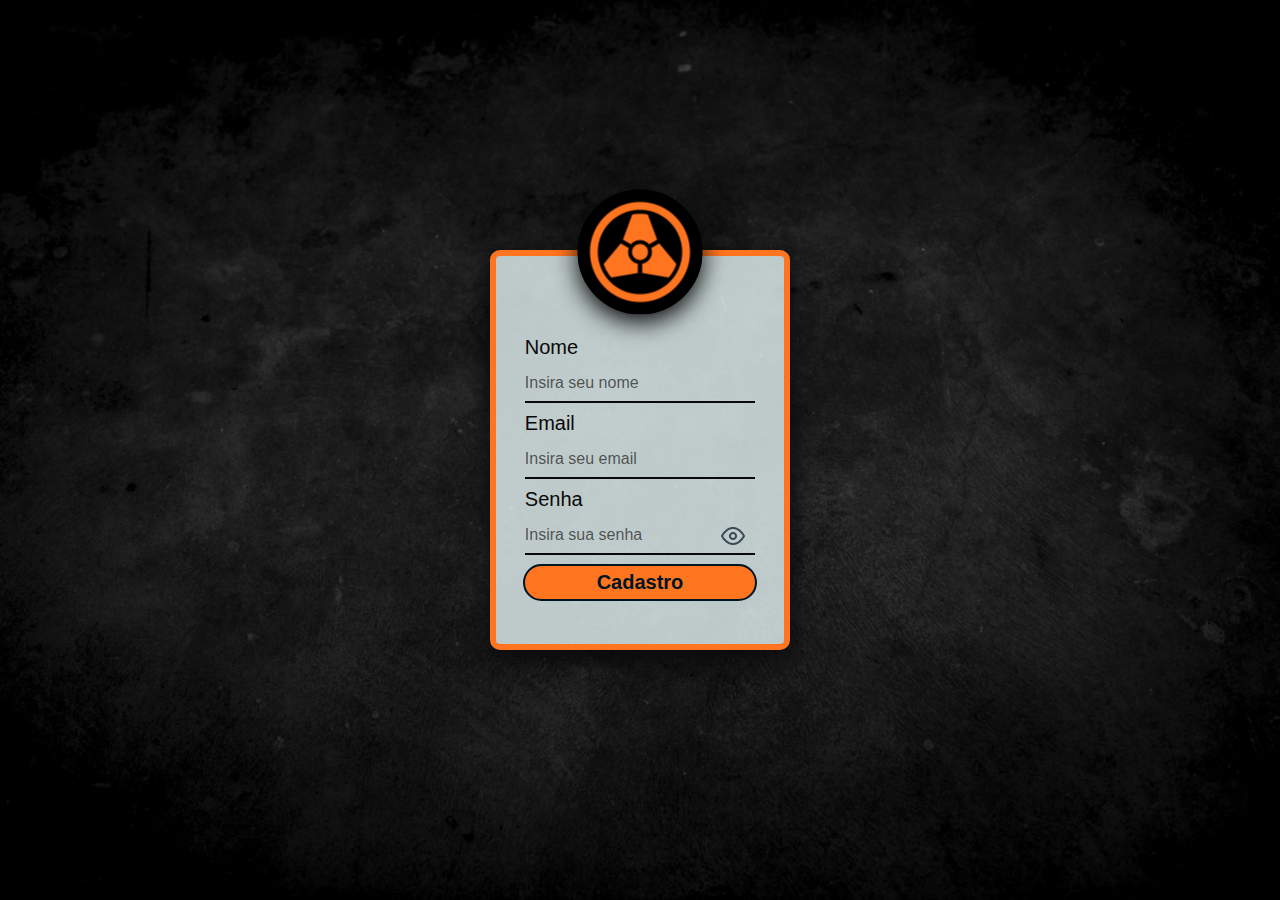
<file: cadastro/index.html>
<!DOCTYPE html>
<html lang="en">

<head>
    <meta charset="UTF-8">
    <meta name="viewport" content="width=device-width, initial-scale=1.0">
    <title>DA Cadastro</title>
    <link rel="stylesheet" href="style.css">
    <script src="https://code.jquery.com/jquery-3.7.1.js"
        integrity="sha256-eKhayi8LEQwp4NKxN+CfCh+3qOVUtJn3QNZ0TciWLP4=" crossorigin="anonymous"></script>
    <link rel="stylesheet" href="https://cdnjs.cloudflare.com/ajax/libs/font-awesome/6.7.2/css/all.min.css"
        crossorigin="anonymous">
</head>

<body>
    <div class="container">
        <div class="round">
          <img class="logo" src="./images/logo.png" alt="logo">
        </div>

        <div class="wrap-input-label">
            <label for="nome">Nome</label>
            <input type="text" id="nome" placeholder="Insira seu nome">
        </div>

         <div class="wrap-input-label">
            <label for="email">Email</label>
            <input type="text" id="email" placeholder="Insira seu email">
        </div>

        <div class="wrap-input-label">
            <label for="senha">Senha</label>
            <input type="text" id="senha" placeholder="Insira sua senha">
            <div onclick="showPassword()">
                <img class="eye" src="./images/eye.png" alt="Olho" id="eye">
            </div>
        </div>

        <button class="btn-cadastro" href="../login/index.html" onclick="cadastro()">Cadastro</button>
    </div>
    
    <script src="script.js"></script>
</body>

</html>
</file>
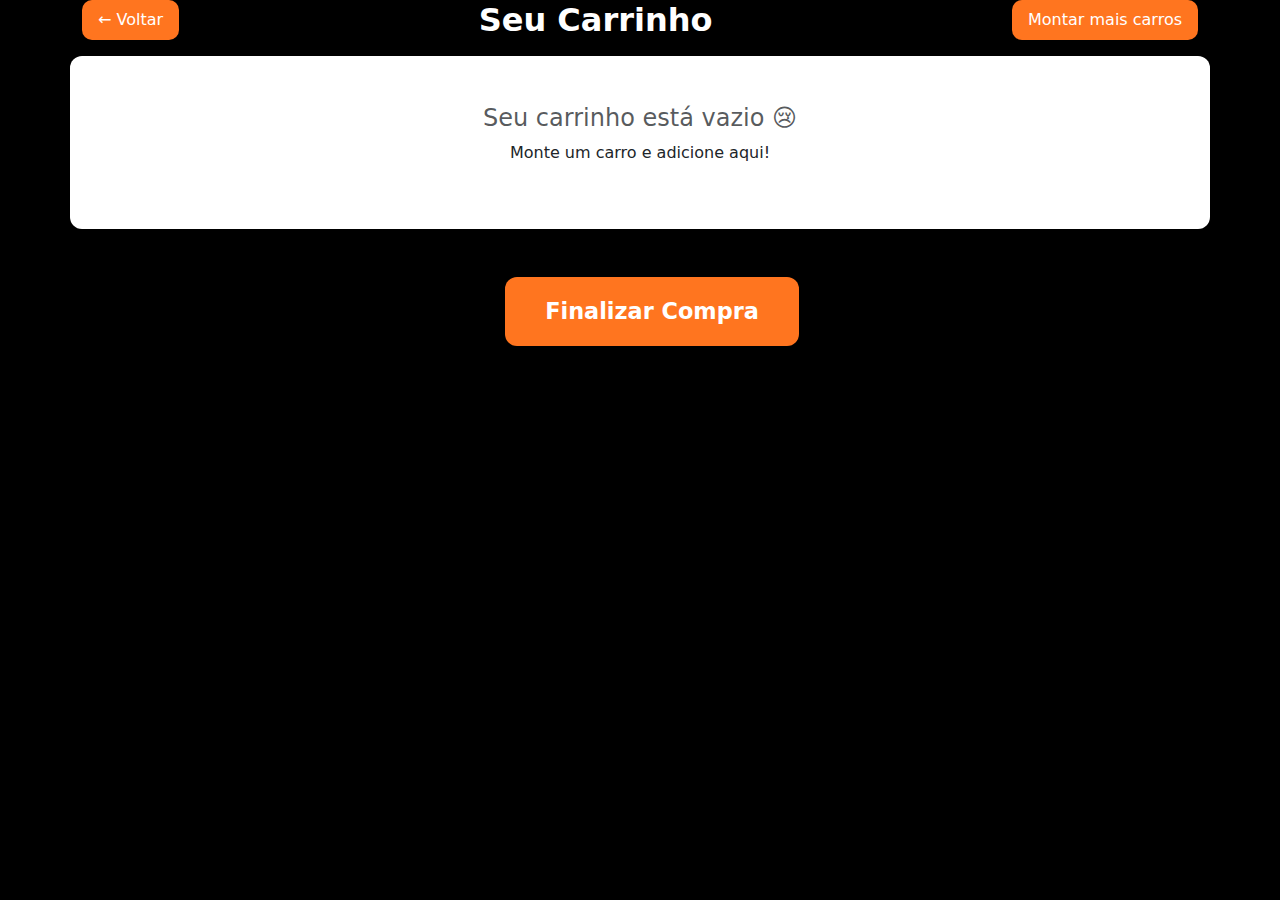
<file: carrinho/index.html>
<!DOCTYPE html>
<html lang="pt-BR">
<head>
  <meta charset="UTF-8">
  <meta name="viewport" content="width=device-width, initial-scale=1.0">
  <title>DA Carrinho</title>

  <link href="https://cdn.jsdelivr.net/npm/bootstrap@5.0.2/dist/css/bootstrap.min.css" rel="stylesheet">
  <script src="https://cdn.jsdelivr.net/npm/bootstrap@5.0.2/dist/js/bootstrap.bundle.min.js"></script>

  <link href="https://fonts.googleapis.com/css2?family=Poppins:wght@400;500;600;700&display=swap" rel="stylesheet">

  <link rel="stylesheet" href="./style.css">
</head>
<body id="bg-light">

  <div class="container">
    <div class="d-flex justify-content-between align-items-center mb-3">

      <button class="btn-outline-dark" onclick="window.location.href='../montagens/index.html'">← Voltar</button>

      <h2 class="fw-bold m-0">Seu Carrinho</h2>

      <div class="d-flex gap-2">
        <button id="btnLimpar" class="btn btn-danger">Limpar tudo</button>

        <button class="btn-primary" onclick="window.location.href='../pagina principal/index.html'">
          Montar mais carros
        </button>
      </div>
    </div>

    <div id="listaCarrinho" class="row gy-4"></div>

    <div class="d-flex justify-content-center align-items-center gap-4 mt-5" id="areaFinalizar" style="display:none;">

      <h3 id="valorTotal" class="text-white fw-bold m-0"></h3>

      <a href="../pagamento/index.html">
        <button class="btn-finalizar btn btn-success">Finalizar Compra</button>
      </a>
    </div>
  </div>

  <script>
  window.onload = function () {
    const lista = document.getElementById("listaCarrinho");
    const btnLimpar = document.getElementById("btnLimpar");
    const areaFinalizar = document.getElementById("areaFinalizar");
    const valorTotalEl = document.getElementById("valorTotal");

    const configuracoes = JSON.parse(localStorage.getItem("configuracoesCarros")) || [];

    if (configuracoes.length === 0) {
      lista.innerHTML = `
        <div class="text-center py-5" style="background:white; border-radius:12px;">
          <h4 class="text-muted">Seu carrinho está vazio 😢</h4>
          <p>Monte um carro e adicione aqui!</p>
        </div>
      `;
      btnLimpar.style.display = "none";
      return;
    }

    let total = 0;

    configuracoes.forEach((cfg, index) => {

      if (typeof cfg.precoTotal !== "undefined") {
        total += Number(cfg.precoTotal);
      } else if (typeof cfg.preco !== "undefined") {
        total += Number(cfg.preco);
      }

      const col = document.createElement("div");
      col.className = "col-md-6 col-lg-4";

      col.innerHTML = `
        <div class="card shadow-sm h-100">

          <img src="${cfg.imagem || '../imagens/default.jpg'}" 
               class="card-img-top" 
               alt="${cfg.descricao}" 
               style="height:180px; object-fit:contain; background:white;">

          <div class="card-body d-flex flex-column">
            <h5 class="card-title fw-bold">${cfg.descricao}</h5>

            <p class="mb-1"><strong>Cor:</strong> ${cfg.cor || "-"}</p>
            <p class="mb-1"><strong>Suspensão:</strong> ${cfg.suspensao || "-"}</p>
            <p class="mb-1"><strong>Roda:</strong> ${cfg.roda || "-"}</p>
            <p class="mb-1"><strong>Bodykit:</strong> ${cfg.bodykit || "-"}</p>

            ${cfg.desempenho?.length ? `<p class="mb-1"><strong>Desempenho:</strong> ${cfg.desempenho.join(", ")}</p>` : ""}
            ${cfg.conforto?.length ? `<p class="mb-1"><strong>Conforto:</strong> ${cfg.conforto.join(", ")}</p>` : ""}
            ${cfg.tecnologia?.length ? `<p class="mb-1"><strong>Tecnologia:</strong> ${cfg.tecnologia.join(", ")}</p>` : ""}
            ${cfg.outras?.length ? `<p class="mb-1"><strong>Outras:</strong> ${cfg.outras.join(", ")}</p>` : ""}

            <button class="btn btn-outline-danger w-100 mt-auto" onclick="removerCarro(${index})">
              Remover
            </button>
          </div>
        </div>
      `;

      lista.appendChild(col);
    });

    valorTotalEl.textContent = `Total: R$ ${total.toLocaleString('pt-BR', { 
      minimumFractionDigits: 2, 
      maximumFractionDigits: 2 
    })}`;

    /* SALVA O TOTAL PARA A PÁGINA DE PAGAMENTO */
    localStorage.setItem("valorFinal", total.toFixed(2));

    areaFinalizar.style.display = "flex";

    btnLimpar.addEventListener("click", () => {
      if (confirm("Tem certeza que deseja limpar todo o carrinho?")) {
        localStorage.removeItem("configuracoesCarros");
        window.location.reload();
      }
    });
  };

  function removerCarro(index) {
    const configuracoes = JSON.parse(localStorage.getItem("configuracoesCarros")) || [];
    configuracoes.splice(index, 1);
    localStorage.setItem("configuracoesCarros", JSON.stringify(configuracoes));
    window.location.reload();
  }
</script>

</body>
</html>
</file>
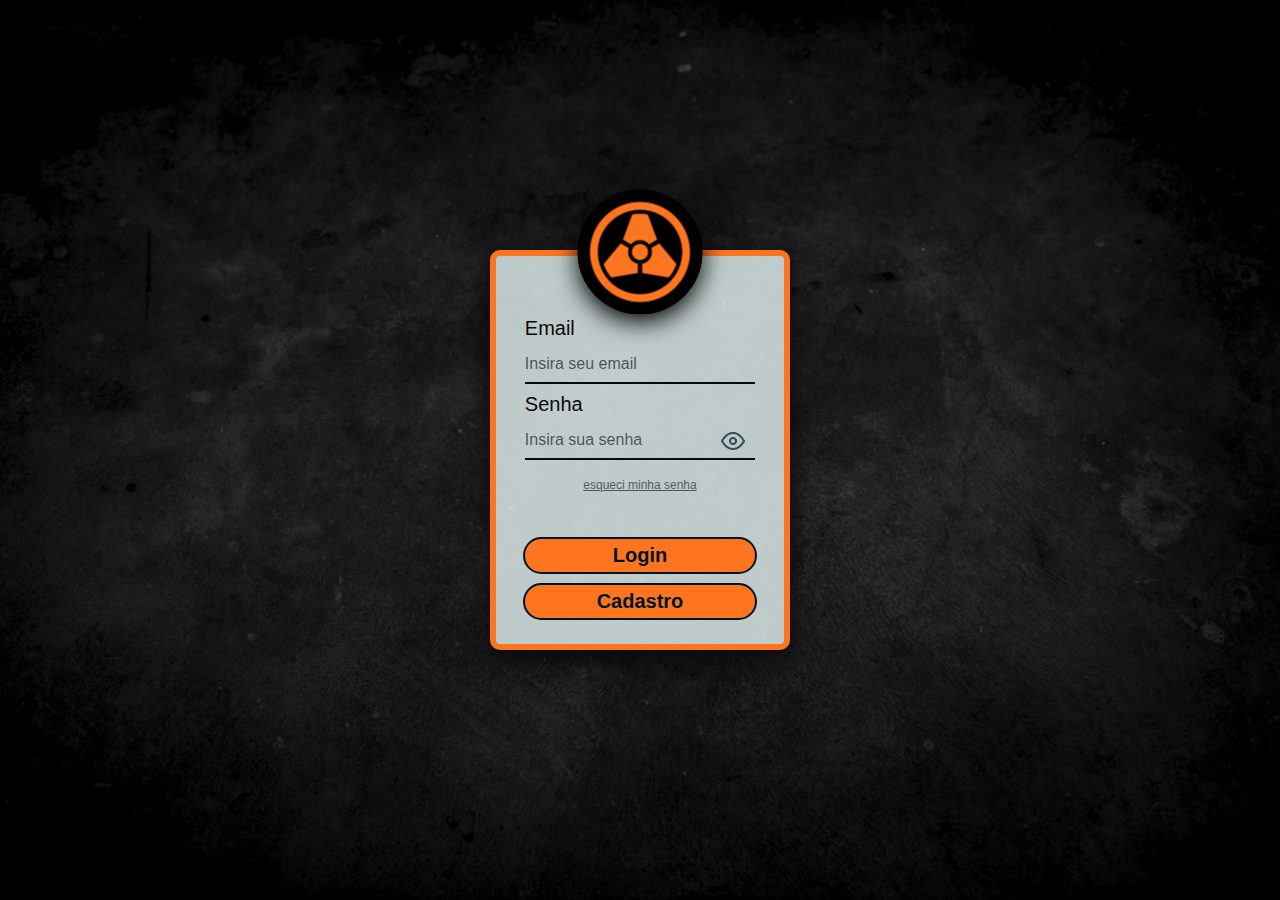
<file: login/index.html>
<!DOCTYPE html>
<html lang="en">

<head>
    <meta charset="UTF-8">
    <meta name="viewport" content="width=device-width, initial-scale=1.0">
    <title>DA Login</title>
    <link rel="stylesheet" href="style.css">
    <script src="https://code.jquery.com/jquery-3.7.1.js"
        integrity="sha256-eKhayi8LEQwp4NKxN+CfCh+3qOVUtJn3QNZ0TciWLP4=" crossorigin="anonymous"></script>
    <link rel="stylesheet" href="https://cdnjs.cloudflare.com/ajax/libs/font-awesome/6.7.2/css/all.min.css"
        crossorigin="anonymous">
</head>

<body>
    <div class="container">
        <div class="round">
          <img class="logo" src="./images/logop.png" alt="logo">
        </div>

        <div class="wrap-input-label">
            <label for="nome">Email</label>
            <input type="text" id="nome" placeholder="Insira seu email">
        </div>

        <div class="wrap-input-label">
            <label for="senha">Senha</label>
            <input type="text" id="senha" placeholder="Insira sua senha">
            <div onclick="showPassword()">
                <img class="eye" src="./images/eye.png" alt="Olho" id="eye">
            </div>
        </div>

        <p>esqueci minha senha</p>
        <button class="btn-login" href="../pagina principal/index.html" onclick="login()">Login</button>
        <a class="btncadastro" href="../cadastro/index.html"><span>Cadastro</span> </a>
    </div>

    <div class="error-div" id="error-modal">
        <h3>Credenciais incorretas!!!</h3>
        <button onclick="fecharError()">❌</button>
    </div>
    
    <script src="script.js"></script>
</body>

</html>
</file>
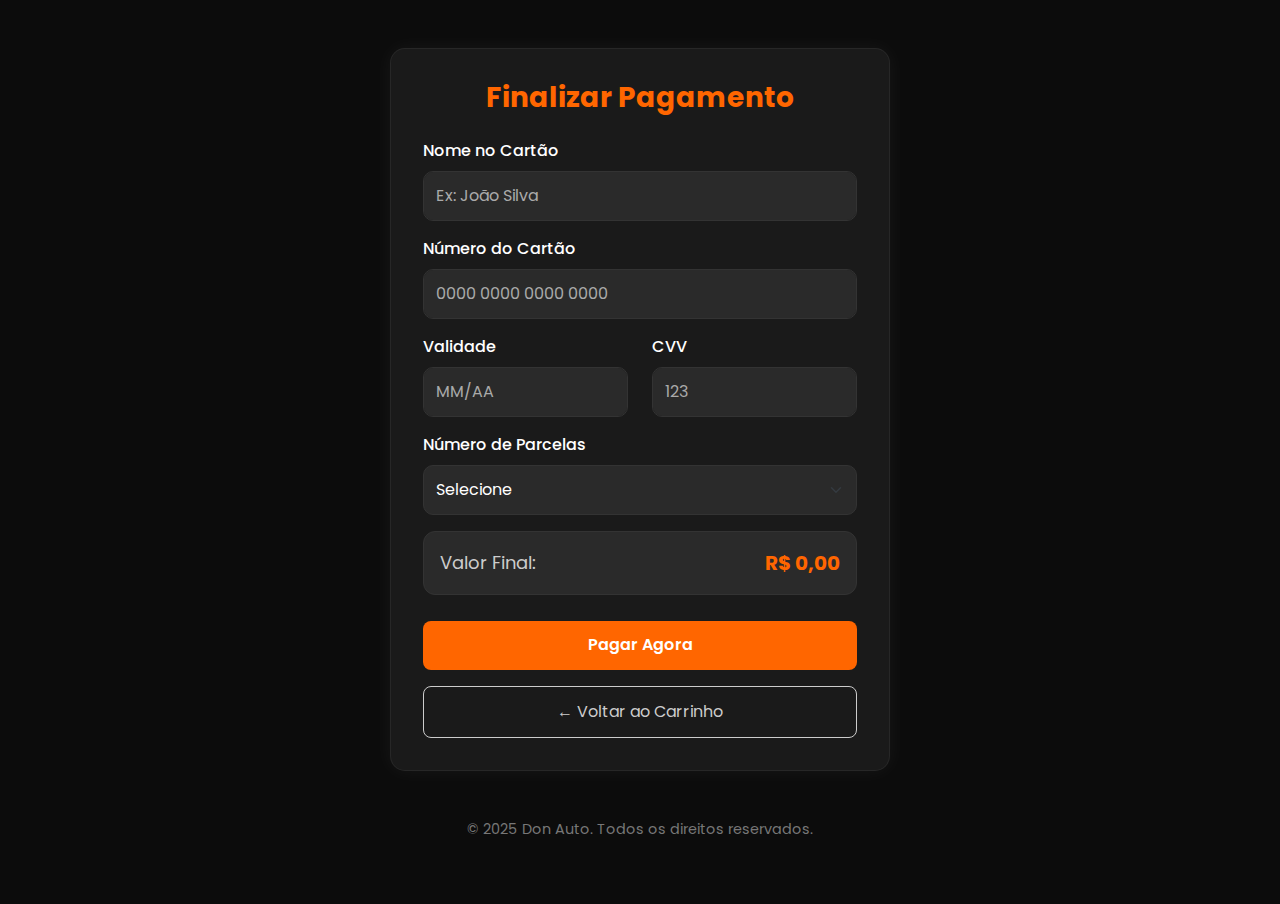
<file: pagamento/index.html>
<!DOCTYPE html>
<html lang="pt-BR">
<head>
  <meta charset="UTF-8">
  <meta name="viewport" content="width=device-width, initial-scale=1.0">
  <title>DA Pagamento</title>

  <link href="https://cdn.jsdelivr.net/npm/bootstrap@5.3.0/dist/css/bootstrap.min.css" rel="stylesheet">

  <link href="https://fonts.googleapis.com/css2?family=Poppins:wght@400;500;600;700&display=swap" rel="stylesheet">

  <link rel="stylesheet" href="style.css">

</head>
<body>

  <div class="container py-5">
    <div class="payment-card">
      <h2>Finalizar Pagamento</h2>

      <form id="formPagamento">
        
        <div class="mb-3">
          <label for="nomeTitular" class="form-label">Nome no Cartão</label>
          <input type="text" id="nomeTitular" class="form-control" placeholder="Ex: João Silva" required>
        </div>

        <div class="mb-3">
          <label for="numeroCartao" class="form-label">Número do Cartão</label>
          <input type="text" id="numeroCartao" class="form-control" maxlength="19" placeholder="0000 0000 0000 0000" required>
        </div>

        <div class="row">
          <div class="col-6 mb-3">
            <label for="validade" class="form-label">Validade</label>
            <input type="text" id="validade" class="form-control" placeholder="MM/AA" maxlength="5" required>
          </div>
          <div class="col-6 mb-3">
            <label for="cvv" class="form-label">CVV</label>
            <input type="text" id="cvv" class="form-control" maxlength="4" placeholder="123" required>
          </div>
        </div>

        <div class="mb-3">
          <label for="parcelas" class="form-label">Número de Parcelas</label>
          <select id="parcelas" class="form-select" required>
            <option value="">Selecione</option>
            <option>À Vista</option>
            <option>12x sem juros</option>
            <option>24x sem juros</option>
            <option>36x sem juros</option>
            <option>48x com juros</option>
          </select>
        </div>

        <div class="valor-final-box mb-3">
          <span>Valor Final:</span>
          <strong id="valorFinal">R$ 0,00</strong>
        </div>

        <button type="submit" class="btn-pagar">Pagar Agora</button>
        <button type="button" class="btn-voltar" onclick="window.location.href='../carrinho/index.html'">← Voltar ao Carrinho</button>

      </form>
    </div>

    <footer class="mt-5">
      <p>© 2025 Don Auto. Todos os direitos reservados.</p>
    </footer>
  </div>

  <script>
    const valor = localStorage.getItem("valorFinal");

    if (valor) {
      document.getElementById("valorFinal").textContent =
        "R$ " + Number(valor).toLocaleString("pt-BR", {
          minimumFractionDigits: 2,
          maximumFractionDigits: 2
        });
    }

    const form = document.getElementById("formPagamento");

    form.addEventListener("submit", (e) => {
      e.preventDefault();

      alert("Pagamento realizado com sucesso! 💸");

      localStorage.removeItem("configuracoesCarros");
      localStorage.removeItem("valorFinal");

      window.location.href = "../pagina%20principal/index.html";
    });
  </script>

</body>
</html>
</file>
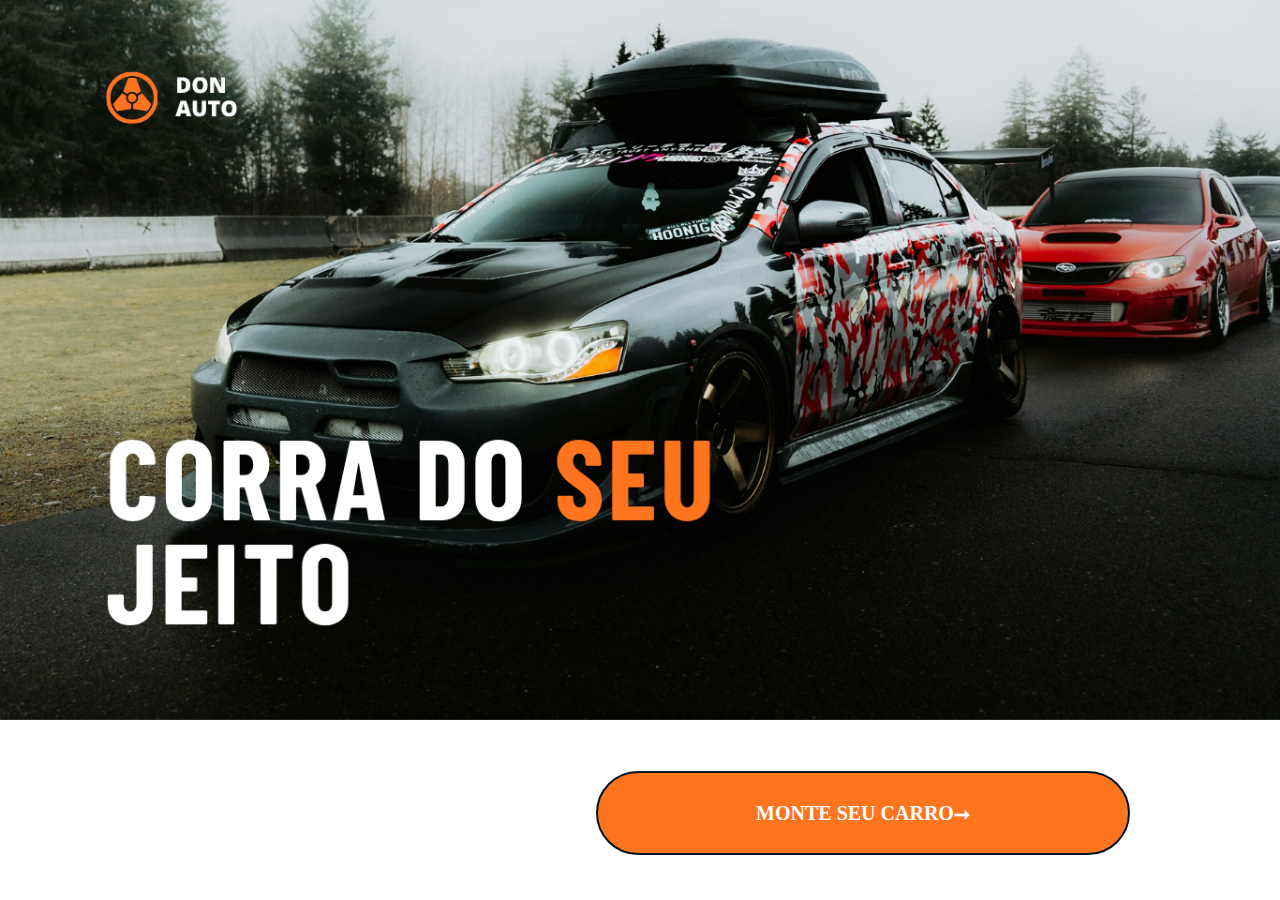
<file: pagina inicial/index.html>
<!DOCTYPE html>
<html lang="en">
<head>
    <meta charset="UTF-8">
    <meta name="viewport" content="width=device-width, initial-scale=1.0">
    <title>Don Auto</title>
     <link rel="stylesheet" href="style.css">
</head>
<body class="corpo">
   
   
    <footer> <a  class="botao" href="../login/index.html"> 
        <span>MONTE SEU CARRO⭢</span>
    </a></footer>
</html>
</file>
<file: cadastro/style.css>
*{
    margin: 0;
    padding: 0;
    box-sizing: border-box;
    font-family: Arial, Helvetica, sans-serif;
}

body{
   background-image: url("../login/images/fundo.jpg");
    background-position: center;
    background-size: cover;
    background-repeat: no-repeat;
    background-attachment: fixed;
    display: flex;
    flex-direction: column;
    align-items: center;
    justify-content: center;
    min-height: 100vh;
    height: auto;
}

.container{
    position: relative;
    background-color: #f0ffffc5;
    width: 300px;
    height: 400px;
    border: 6px solid #ff751f;
    border-radius: 10px;
    box-shadow: #090909 0px 8px 24px;
    display: flex;
    align-items: center;
    justify-content: center;
    flex-direction: column;
    gap: 1vh;
    padding-top: 4vh;
}

.round{
    width: 125px;
    height: 125px;
    border-radius: 100%;
    display: flex;
    align-items: center;
    justify-content: center;
    border: 6px solid black;
    position: absolute;
    top: -1%;
    left: 50%;
    box-shadow: #090909 0px 8px 24px;
    transform: translate(-50%, -50%);
}

.round .logo{
    max-width: 125px;
    max-height: 125px;
    border-radius: 50%;
}

.wrap-input-label{
    display: flex;
    flex-direction: column;
    align-items: left;
    text-align: left;
    width: 80%;
    position: relative;
}

.eye{
    position: absolute;
    right: 10px;
    bottom: 7px;
    opacity: 0.7;
}

.eye:hover{
    cursor: pointer;
    opacity: 1;
}

.wrap-input-label label{
    color: #090909;
    font-size: 20px;
    margin-bottom: 5px;
}

.wrap-input-label input{
    background-color: transparent;
    padding: 8px 0px;
    border: none;
    width: 100%;
    border-bottom: 2px solid #090909;
    font-size: 18px;
    color: #090909;
}

input::placeholder{
    color: #090909a5;
    font-size: 16px;
}

input:focus{
    border: none;
    outline: none;
    color: #ff751f;
    font-size: 16px;
    border-bottom: 2px solid #ff751f;
}

.btn-login{
    padding: 5px;
    width: 81%;
    background-color: #ff751f;
    border-radius: 999px;
    border: none;
    border: 2px solid #001524;
    font-size: 20px;
    font-weight: bold;
    color: #001524;
    transition: all 200ms ease-in-out;
}

.btn-login:hover{
    box-shadow: #090909 0px 8px 24px;
    cursor: pointer;
    color: #fff;
    border: 2px solid #fff;
}

p{
    text-decoration: underline;
    color: #090909;
    font-size: 12px;
    opacity: 0.6;
    transition: all 200ms ease-in-out;
    margin-bottom: 4vh;
    margin-top: 1vh;
}

p:hover{
    opacity: 1;
    cursor: pointer;
}

.error-div{
    display: none;
    flex-direction: row;
    justify-content: center;
    align-items: center;
    width: auto;
    height: auto;
    background-color: lightpink;
    gap: 2vh;
    padding: 10px;
    position: absolute;
    bottom: 5%;
    border-radius: 10px;
    font-size: 14px;
    font-weight: lighter;
    box-shadow: #090909 0px 8px 24px;
}

.error-div button{
    background-color: transparent;
    border: none;
    opacity: 0.6;
    transition: all 200ms linear;
}

.error-div button:hover{
    cursor: pointer;
    opacity: 1;
}
.btn-cadastro{
    padding: 5px;
    width: 81%;
    align-items: center;
    text-align: center;
    background-color: #ff751f;;
    border-radius: 999px;
    border: none;
    border: 2px solid #001524;
    font-size: 20px;
    font-weight: bold;
    color: #001524;
    transition: all 200ms ease-in-out;
    text-decoration-line: none;
}
.btn-cadastro:hover{
    box-shadow: #090909 0px 8px 24px;
    cursor: pointer;
    color: #fff;
    border: 2px solid #fff;
}
</file>
<file: carrinho/style.css>
/* ============================
   BOTÃO LARANJA (PRIMARY)
=============================*/
.btn-primary {
  border-radius: 10px;
  font-weight: 500;
  background-color: #ff751f;
  color: #fff;
  border: none;
  padding: 8px 16px;
  transition: all 0.3s ease;
}

.btn-primary:hover {
  background-color: #fff;
  color: #ff751f;
  box-shadow: 0 2px 10px #ff751f;
}

/* ============================
   BOTÃO VERMELHO (REMOVER / LIMPAR)
=============================*/
.btn-danger {
  border-radius: 10px;
  font-weight: 500;
  background-color: #ff1f1f;
  color: #fff;
  border: none;
  padding: 8px 16px;
  transition: all 0.3s ease;
}

.btn-danger:hover {
  background-color: #fff;
  color: #ff1f1f;
  box-shadow: 0 2px 10px #ff1f1f;
}

/* ============================
   BOTÃO FINALIZAR COMPRA (MAIOR)
=============================*/
.btn-finalizar {
  border-radius: 12px;
  font-weight: 700;
  background-color: #ff751f;
  color: #fff;
  border: none;
  padding: 18px 40px;     /* Botão maior */
  font-size: 1.4rem;      /* Texto maior */
  transition: all 0.3s ease;
}

.btn-finalizar:hover {
  background-color: #fff;
  color: #ff751f;
  box-shadow: 0 4px 20px #ff751f;
}

/* ============================
   BOTÃO OUTLINE PERSONALIZADO
=============================*/
.btn-outline-dark {
  border-radius: 10px;
  font-weight: 500;
  background-color: #ff751f;
  color: #fff;
  border: none;
  padding: 8px 16px;
  transition: all 0.3s ease;
}

.btn-outline-dark:hover {
  background-color: #fff;
  color: #ff751f;
  box-shadow: 0 2px 10px rgb(255, 255, 255);
}

/* ============================
   FUNDO
=============================*/
#bg-light {
  background-color: #000;
}

/* ============================
   TÍTULOS BRANCOS
=============================*/
.fw-bold {
  color: #fff;
}

/* ============================
   ALINHAMENTO DOS BOTÕES SUPERIORES
=============================*/
.top-buttons {
  display: flex;
  justify-content: flex-end;
  gap: 12px;     /* Aproxima “Limpar tudo” e “Montar mais carros” */
  margin-right: 40px;
  margin-top: 10px;
}

/* ============================
   CENTRALIZAR FINALIZAR COMPRA
=============================*/
.finalizar-container {
  display: flex;
  justify-content: center;
  margin-top: 40px;
}

/* Deixar o card vazio em branco */
#listaCarrinho .text-center.py-5 {
    background-color: #ffffff !important;
    border-radius: 12px;
    padding: 40px;
}
</file>
<file: login/style.css>
*{
    margin: 0;
    padding: 0;
    box-sizing: border-box;
    font-family: Arial, Helvetica, sans-serif;
}

body{
   background-image: url("./images/fundo.jpg");
    background-position: center;
    background-size: cover;
    background-repeat: no-repeat;
    background-attachment: fixed;
    display: flex;
    flex-direction: column;
    align-items: center;
    justify-content: center;
    min-height: 100vh;
    height: auto;
}

.container{
    position: relative;
    background-color: #f0ffffc5;
    width: 300px;
    height: 400px;
    border: 6px solid #ff751f;
    border-radius: 10px;
    box-shadow: #090909 0px 8px 24px;
    display: flex;
    align-items: center;
    justify-content: center;
    flex-direction: column;
    gap: 1vh;
    padding-top: 4vh;
}

.round{
    width: 125px;
    height: 125px;
    border-radius: 100%;
    display: flex;
    align-items: center;
    justify-content: center;
    border: 6px solid black;
    position: absolute;
    top: -1%;
    left: 50%;
    box-shadow: #090909 0px 8px 24px;
    transform: translate(-50%, -50%);
}

.round .logo{
    max-width: 125px;
    max-height: 125px;
    border-radius: 50%;
}

.wrap-input-label{
    display: flex;
    flex-direction: column;
    align-items: left;
    text-align: left;
    width: 80%;
    position: relative;
}

.eye{
    position: absolute;
    right: 10px;
    bottom: 7px;
    opacity: 0.7;
}

.eye:hover{
    cursor: pointer;
    opacity: 1;
}

.wrap-input-label label{
    color: #090909;
    font-size: 20px;
    margin-bottom: 5px;
}

.wrap-input-label input{
    background-color: transparent;
    padding: 8px 0px;
    border: none;
    width: 100%;
    border-bottom: 2px solid #090909;
    font-size: 18px;
    color: #090909;
}

input::placeholder{
    color: #090909a5;
    font-size: 16px;
}

input:focus{
    border: none;
    outline: none;
    color: #ff751f;
    font-size: 16px;
    border-bottom: 2px solid #ff751f;
}

.btn-login{
    padding: 5px;
    width: 81%;
    background-color: #ff751f;
    border-radius: 999px;
    border: none;
    border: 2px solid #001524;
    font-size: 20px;
    font-weight: bold;
    color: #001524;
    transition: all 200ms ease-in-out;
}

.btn-login:hover{
    box-shadow: #090909 0px 8px 24px;
    cursor: pointer;
    color: #fff;
    border: 2px solid #fff;
}

p{
    text-decoration: underline;
    color: #090909;
    font-size: 12px;
    opacity: 0.6;
    transition: all 200ms ease-in-out;
    margin-bottom: 4vh;
    margin-top: 1vh;
}

p:hover{
    opacity: 1;
    cursor: pointer;
}

.error-div{
    display: none;
    flex-direction: row;
    justify-content: center;
    align-items: center;
    width: auto;
    height: auto;
    background-color: lightpink;
    gap: 2vh;
    padding: 10px;
    position: absolute;
    bottom: 5%;
    border-radius: 10px;
    font-size: 14px;
    font-weight: lighter;
    box-shadow: #090909 0px 8px 24px;
}

.error-div button{
    background-color: transparent;
    border: none;
    opacity: 0.6;
    transition: all 200ms linear;
}

.error-div button:hover{
    cursor: pointer;
    opacity: 1;
}
.btncadastro{
    padding: 5px;
    width: 81%;
    align-items: center;
    text-align: center;
    background-color: #ff751f;;
    border-radius: 999px;
    border: none;
    border: 2px solid #001524;
    font-size: 20px;
    font-weight: bold;
    color: #001524;
    transition: all 200ms ease-in-out;
    text-decoration-line: none;
}
.btncadastro:hover{
    box-shadow: #090909 0px 8px 24px;
    cursor: pointer;
    color: #fff;
    border: 2px solid #fff;
}
</file>
<file: pagamento/style.css>
/* ===========================
      ESTILO PRINCIPAL
=========================== */

body {
  background-color: #0c0c0c;
  color: #fff;
  font-family: "Poppins", sans-serif;
  margin: 0;
  padding: 0;
}

.container {
  padding-top: 50px;
}

/* ===========================
    CARD DE PAGAMENTO
=========================== */

.payment-card {
  background-color: #1a1a1a;
  border-radius: 15px;
  padding: 2rem;
  box-shadow: 0 0 20px rgba(255, 255, 255, 0.05);
  max-width: 500px;
  margin: auto;
  border: 1px solid rgba(255,255,255,0.06);
}

.payment-card h2 {
  color: #ff6600;
  font-weight: 700;
  margin-bottom: 1.5rem;
  text-align: center;
  font-size: 28px;
}

/* ===========================
     CAMPOS DO FORMULÁRIO
=========================== */

.form-control,
.form-select {
  background-color: #2a2a2a;
  border: 1px solid #333;
  color: #fff;
  padding: 12px;
  border-radius: 10px;
  transition: 0.2s ease;
}

.form-control::placeholder {
  color: #aaa;
}

.form-control:focus,
.form-select:focus {
  background-color: #333;
  border-color: #ff6600;
  color: #fff;
  box-shadow: 0 0 0 0.2rem rgba(255, 102, 0, 0.25);
}

label {
  font-weight: 500;
}

/* ===========================
     BLOCO VALOR FINAL
=========================== */

.valor-final-box {
  background-color: #2a2a2a;
  border: 1px solid #333;
  padding: 1rem;
  border-radius: 12px;
  display: flex;
  justify-content: space-between;
  align-items: center;
  font-size: 18px;
}

.valor-final-box span {
  color: #ccc;
}

.valor-final-box strong {
  color: #ff6600;
  font-size: 20px;
  font-weight: 700;
}

/* ===========================
           BOTÕES
=========================== */

.btn-pagar {
  background-color: #ff6600;
  border: none;
  color: #fff;
  font-weight: 600;
  width: 100%;
  padding: 0.8rem;
  border-radius: 8px;
  transition: 0.3s;
  font-size: 16px;
  margin-top: 10px;
}

.btn-pagar:hover {
  background-color: #fff;
  color: #ff751f;
  box-shadow: 0 2px 10px rgba(255, 255, 255, 0.288);
}

.btn-voltar {
  background-color: transparent;
  border: 1px solid #ccc;
  color: #ccc;
  margin-top: 1rem;
  width: 100%;
  padding: 0.8rem;
  border-radius: 8px;
  transition: 0.3s;
}

.btn-voltar:hover {
  border-color: #ff6600;
  color: #ff6600;
}

/* ===========================
           RODAPÉ
=========================== */

footer {
  text-align: center;
  color: #777;
  margin-top: 3rem;
  font-size: 0.9rem;
}
</file>
<file: pagina inicial/style.css>
.corpo{
    background-image: url("./images/fundo.png");
    background-size: cover;
    background-repeat: no-repeat;
}
.botao{
    padding: 15px;
    width: 500px;
    background-color: #ff751f;
    border-radius: 999px;
    border: none;
    border: 2px solid #001524;
    font-size: 20px;
    font-weight: bold;
    color: #ffffff;
    transition: all 200ms ease-in-out;
    position: absolute;
    bottom: 5%;
    right: 150px;
    height: 50px;
    text-align: center;
    text-decoration-line: none;
    display: flex;
    align-items: center;
    justify-content: center;
   

}

.botao:hover{
    box-shadow: #ffffff 0px 8px 24px;
    cursor: pointer;
    color: #fff;
    border: 2px solid #fff;
}
</file>
